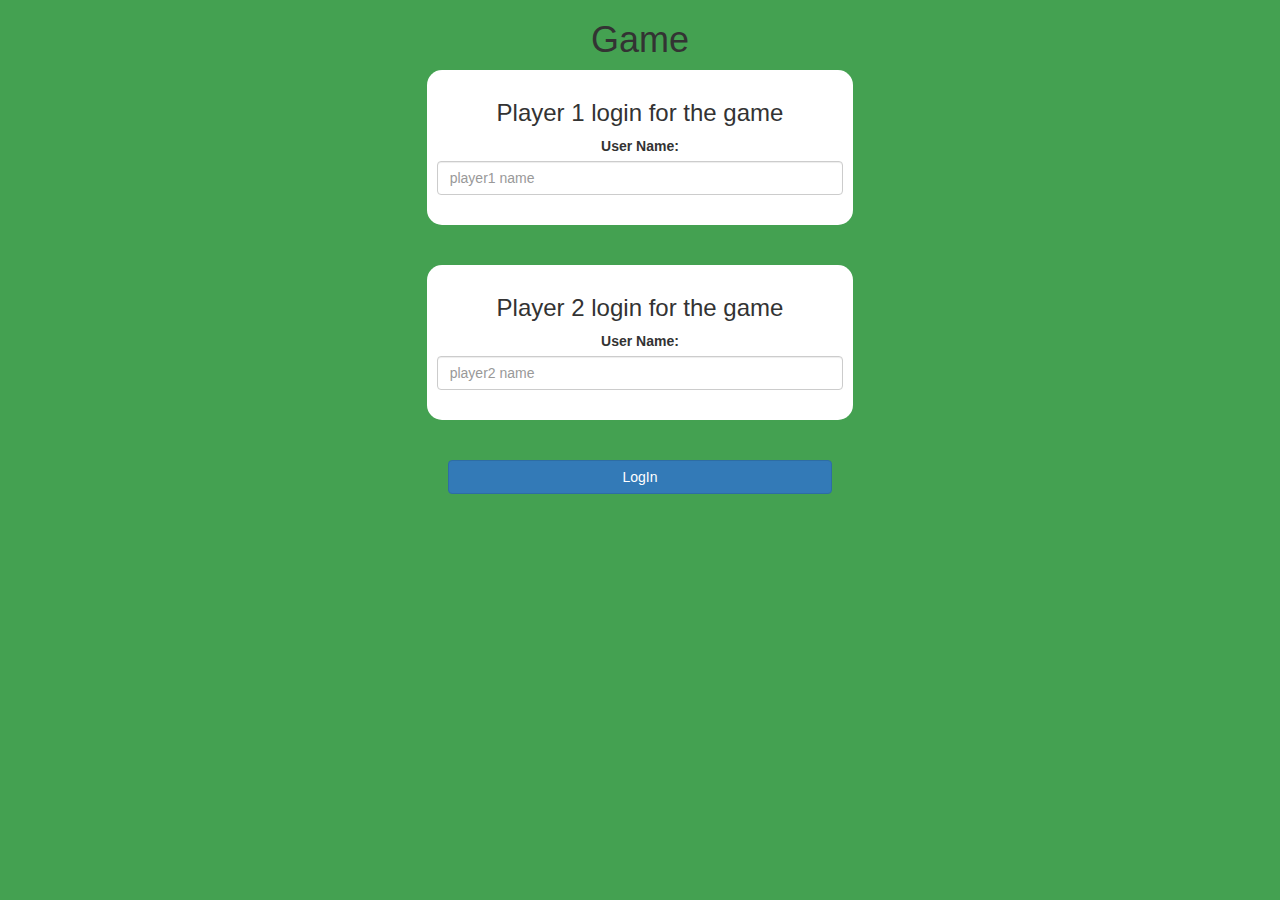
<file: index.html>
<!DOCTYPE html>
<html>
<head>
	<title>Guess The Word</title>

<meta name="viewport" content="width=device-width, initial-scale=1">
<link rel="stylesheet" href="https://maxcdn.bootstrapcdn.com/bootstrap/3.4.0/css/bootstrap.min.css">
<script src="https://ajax.googleapis.com/ajax/libs/jquery/3.4.1/jquery.min.js"></script>
<script src="https://maxcdn.bootstrapcdn.com/bootstrap/3.4.0/js/bootstrap.min.js"></script>

<link rel="stylesheet" type="text/css" href="game.css">

<script src="game_login.js"></script>
</head>
<body>
<center>
	<h1>
		Game
	</h1>
	<div class="col-lg-4 col-sm-8 col-xs-11 login_div1">
		<h3>	Player 1 login for the game 		</h3>
		<label>User Name:</label>
        <input type="text" id="player1" class="form-control" placeholder="player1 name">
		
		<br>

	</div>
	<br>
	<br>
	<div class="col-lg-4 col-sm-8 col-xs-11 login_div1">
		<h3>	Player 2 login for the game 		</h3>
		<label>User Name:</label>
        <input type="text" id="player2" class="form-control" placeholder="player2 name">
		<br>
		
		
	</div>
	<br>
		<br>
	<button style="width:30%" class="btn btn-primary"
onclick="addUser()">LogIn</button>
</center>
</body>
</html>
</file>
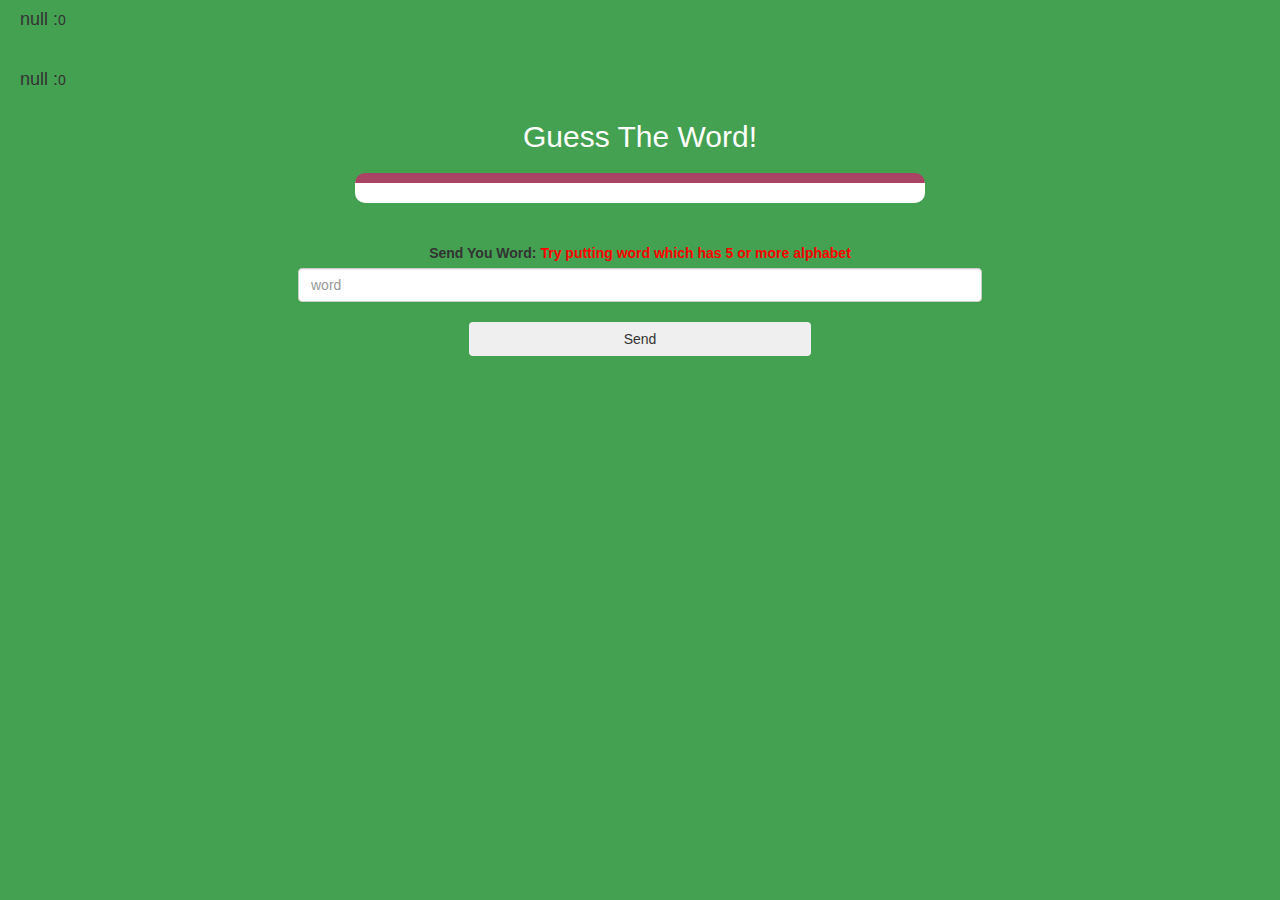
<file: game_page.html>
<!DOCTYPE html>
<html>
<head>
	<title>Guess The Word</title>

<meta name="viewport" content="width=device-width, initial-scale=1">
<link rel="stylesheet" href="https://maxcdn.bootstrapcdn.com/bootstrap/3.4.0/css/bootstrap.min.css">
<script src="https://ajax.googleapis.com/ajax/libs/jquery/3.4.1/jquery.min.js"></script>
<script src="https://maxcdn.bootstrapcdn.com/bootstrap/3.4.0/js/bootstrap.min.js"></script>

<link rel="stylesheet" type="text/css" href="game.css">
</head>
<body>
<h4 id="player1_name"></h4><span id="player1_score"></span>
<br>
<br>
<h4 id="player2_name"></h4><span id="player2_score"></span>
<div class="container">
	<center>
		<h2 style="color: white;">Guess The Word!</h2>
        <h3 id="player_question"></h3>
		<h3 id="player_answer"></h3>

		<div id="output" class="col-lg-6"></div>

		<br>
		<br>

		<label>Send You Word: <b style="color: red">Try putting word which has 5 or more alphabet</b></label>
       <input type="text" id="word" class="form-control" placeholder="word">

		<br> <button onclick="send()" class="btn bnt-success" style="width:30%">
		Send
		</button> 
	</center>
</div>

<script src="game_page.js"></script>
</body>
</html>
</file>
<file: game.css>
body
{
	background: rgb(68, 161, 81);
}

	.login_div1 , .login_div2
	{
		background: white;
		padding: 10px;
		float: none;
		border-radius: 15px;
	}


#player1_name , #player2_name
{
	display: inline-block;
	margin-left: 20px;
}
#word
{
	width: 60%;
}
#word_display
{
	letter-spacing: 5px;
}
#output
{
background: white;
border-radius: 10px;
border-top: 10px solid #AA4465;
padding: 10px;
float: none;
text-align: left;
}
</file>
